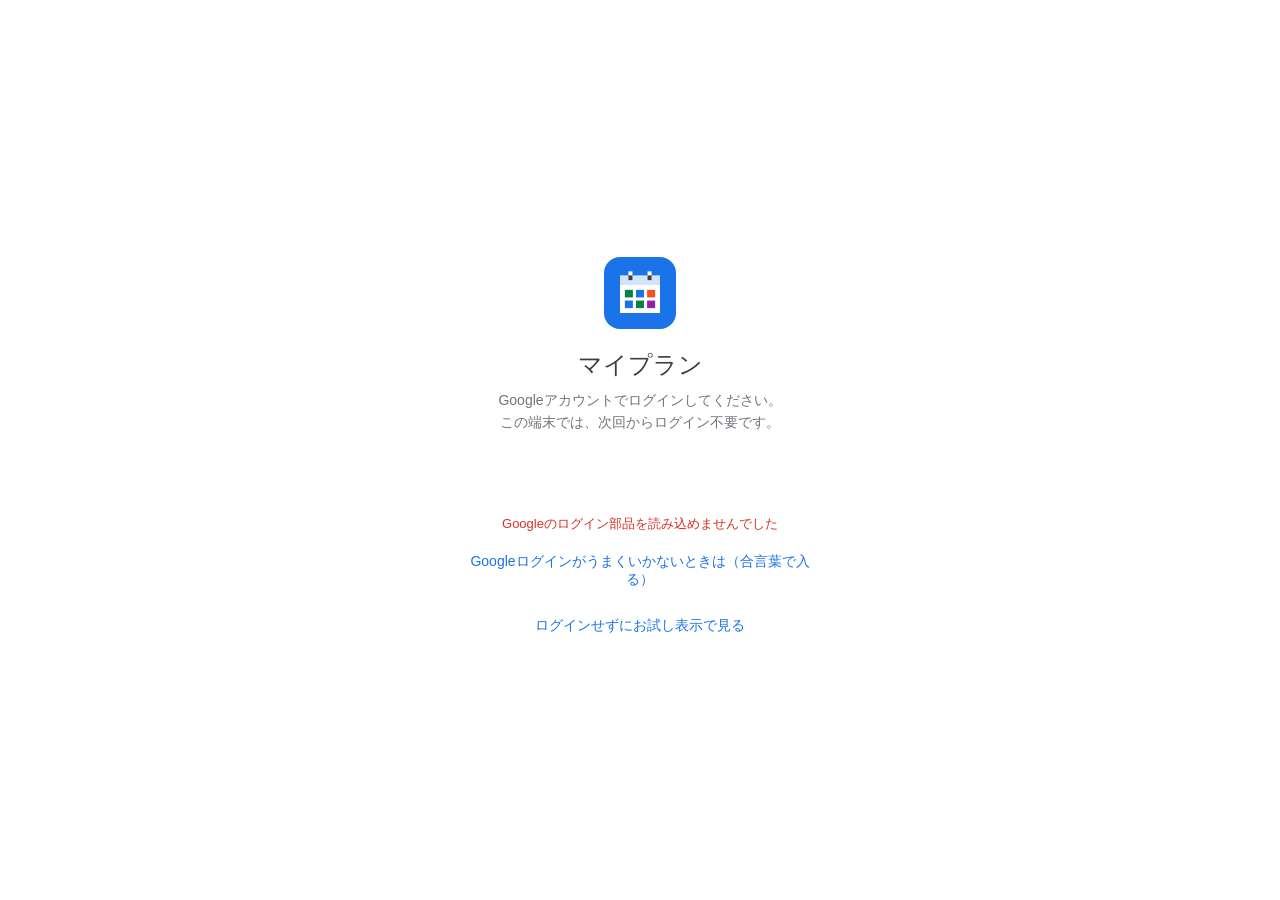
<file: index.html>
<!doctype html>
<html lang="ja">
<head>
<meta charset="utf-8">
<meta name="viewport" content="width=device-width, initial-scale=1, viewport-fit=cover">
<meta name="apple-mobile-web-app-capable" content="yes">
<meta name="mobile-web-app-capable" content="yes">
<meta name="apple-mobile-web-app-status-bar-style" content="black-translucent">
<meta name="apple-mobile-web-app-title" content="マイプラン">
<meta name="theme-color" content="#ffffff" media="(prefers-color-scheme: light)">
<meta name="theme-color" content="#1f1f1f" media="(prefers-color-scheme: dark)">
<link rel="manifest" href="manifest.json">
<link rel="apple-touch-icon" href="icon-180.png">
<link rel="icon" href="icon-180.png">
<title>マイプラン</title>
<link rel="stylesheet" href="style.css?v=12">
<script>try{var t=localStorage.getItem("mp_theme");t=t&&JSON.parse(t);if(t==="light"||t==="dark")document.documentElement.dataset.theme=t;}catch(e){}</script>
</head>
<body data-tab="cal">

<header class="topbar">
  <button id="todayBtn" class="pill" type="button">今日</button>
  <button id="prevBtn" class="icon" type="button" aria-label="前の月"><svg viewBox="0 0 24 24"><path d="M15.4 7.4 14 6l-6 6 6 6 1.4-1.4L10.8 12z"/></svg></button>
  <button id="nextBtn" class="icon" type="button" aria-label="次の月"><svg viewBox="0 0 24 24"><path d="M8.6 16.6 10 18l6-6-6-6-1.4 1.4 4.6 4.6z"/></svg></button>
  <h1 id="monthTitle"></h1>
  <span id="syncState" class="sync-state"></span>
  <button id="sumBtn" class="icon" type="button" aria-label="まとめ"><svg viewBox="0 0 24 24"><path d="M5 9h3v11H5zm5.5-5h3v16h-3zM16 13h3v7h-3z"/></svg></button>
  <button id="reloadBtn" class="icon" type="button" aria-label="再読み込み"><svg viewBox="0 0 24 24"><path d="M17.65 6.35A7.95 7.95 0 0 0 12 4a8 8 0 1 0 7.73 10h-2.08A6 6 0 1 1 12 6c1.66 0 3.14.69 4.22 1.78L13 11h7V4z"/></svg></button>
  <button id="settingsBtn" class="icon" type="button" aria-label="設定"><svg viewBox="0 0 24 24"><path d="M19.4 13a7.6 7.6 0 0 0 0-2l2.1-1.6-2-3.5-2.5 1a7 7 0 0 0-1.7-1L15 3h-4l-.4 2.9a7 7 0 0 0-1.7 1l-2.5-1-2 3.5L6.6 11a7.6 7.6 0 0 0 0 2l-2.1 1.6 2 3.5 2.5-1a7 7 0 0 0 1.7 1L11 21h4l.4-2.9a7 7 0 0 0 1.7-1l2.5 1 2-3.5zM13 15.5a3.5 3.5 0 1 1 0-7 3.5 3.5 0 0 1 0 7z" transform="translate(-1 0)"/></svg></button>
</header>

<div id="demoBanner" class="banner" hidden>お試し表示中です（見本のデータです）。</div>
<div id="filters" class="filters"></div>

<main class="layout">
  <aside id="dayPane" class="day-pane">
    <div class="dp-head"><div id="dpDate" class="dp-date"></div><button type="button" id="dpAdd" class="ag-add">＋ 追加</button></div>
    <div id="dpAllDay" class="dp-allday" hidden></div>
    <div id="dpScroll" class="dp-scroll"><div id="dpTimeline" class="dp-timeline"></div></div>
  </aside>
  <section id="calBox" class="cal-box">
    <div class="weekdays"><span>日</span><span>月</span><span>火</span><span>水</span><span>木</span><span>金</span><span>土</span></div>
    <div id="viewport" class="viewport">
      <div id="track" class="track">
        <div id="gridPrev" class="grid" aria-hidden="true"></div>
        <div id="grid" class="grid"></div>
        <div id="gridNext" class="grid" aria-hidden="true"></div>
      </div>
    </div>
  </section>
</main>



<button id="fab" class="fab" type="button" aria-label="予定を追加"><svg viewBox="0 0 24 24"><path d="M19 13h-6v6h-2v-6H5v-2h6V5h2v6h6z"/></svg></button>

<!-- 予定の追加・編集 -->
<dialog id="editor">
  <form id="editForm" class="dlg">
    <div class="dlg-head">
      <button type="button" class="icon" data-close aria-label="閉じる"><svg viewBox="0 0 24 24"><path d="M19 6.4 17.6 5 12 10.6 6.4 5 5 6.4 10.6 12 5 17.6 6.4 19l5.6-5.6 5.6 5.6 1.4-1.4-5.6-5.6z"/></svg></button>
      <h2 id="editTitle">予定を追加</h2>
      <button type="submit" id="saveBtn" class="btn-primary">保存</button>
    </div>
    <div class="dlg-body">
      <input id="fTitle" class="title-input" placeholder="タイトル" autocomplete="off">

      <div class="seg" id="fType">
        <button type="button" data-v="other">その他</button>
        <button type="button" data-v="run">ラン</button>
        <button type="button" data-v="study">勉強</button>
        <button type="button" data-v="money">資金</button>
      </div>

      <div class="field-row"><label for="fDate">日付</label><input type="date" id="fDate" required></div>
      <div class="field-row"><label for="fAllDay">終日</label><input type="checkbox" id="fAllDay" class="switch"></div>
      <div class="field-row" id="timeRow"><label>時間</label><span class="time-pair"><input type="time" id="fStart"><span>〜</span><input type="time" id="fEnd"></span></div>

      <div class="type-fields" data-type="run">
        <div class="field-row"><label for="fDist">距離</label><span class="unit"><input type="number" id="fDist" inputmode="decimal" step="0.1" min="0" placeholder="0"> km</span></div>
        <div class="field-row"><label>タイム</label><span class="unit"><input type="number" id="fMin" inputmode="numeric" min="0" placeholder="0"> 分 <input type="number" id="fSec" inputmode="numeric" min="0" max="59" placeholder="0"> 秒</span></div>
        <div class="field-row"><label>ペース</label><span id="fPace" class="muted">—</span></div>
      </div>
      <div class="type-fields" data-type="study">
        <div class="field-row"><label for="fSubject">資格・科目</label><input id="fSubject" list="subjects" placeholder="例：簿記2級" autocomplete="off"></div>
        <datalist id="subjects"></datalist>
        <div class="field-row"><label for="fStudyMin">勉強時間</label><span class="unit"><input type="number" id="fStudyMin" inputmode="numeric" min="0" placeholder="0"> 分</span></div>
      </div>
      <div class="type-fields" data-type="money">
        <div class="field-row"><label for="fKind">区分</label><select id="fKind"><option value="in">積み立て（＋）</option><option value="out">取り崩し（−）</option></select></div>
        <div class="field-row"><label for="fAmount">金額</label><span class="unit"><input type="number" id="fAmount" inputmode="numeric" min="0" placeholder="0"> 円</span></div>
      </div>

      <div class="field-row"><label>実行チェック</label><span class="seg status-seg" id="fStatus"><button type="button" data-v="">まだ</button><button type="button" data-v="ok" class="ok">できた</button><button type="button" data-v="ng" class="ng">できなかった</button></span></div>
      <textarea id="fMemo" rows="3" placeholder="メモ"></textarea>

      <div class="sync-title">Googleカレンダーへの同期</div>
      <div class="sync-opts" id="fSync">
        <label class="sync-opt"><input type="radio" name="sync" value="none"><span><b>アプリだけ</b><small>このアプリにだけ残す</small></span></label>
        <label class="sync-opt"><input type="radio" name="sync" value="mine"><span><b>自分のカレンダー</b><small id="mineDesc">自分専用のカレンダーに入れる（妻には見えない）</small></span></label>
        <label class="sync-opt"><input type="radio" name="sync" value="shared"><span><b>夫婦の共有カレンダー</b><small id="sharedDesc">妻と共有しているカレンダーに入れる</small></span></label>
      </div>

      <button type="button" id="copyBtn" class="btn-sub">この予定をコピーして新しく追加</button>
      <button type="button" id="delBtn" class="btn-danger">この予定を削除</button>
    </div>
  </form>
</dialog>

<!-- まとめ -->
<dialog id="sumDlg">
  <div class="dlg">
    <div class="dlg-head">
      <button type="button" class="icon" data-close aria-label="閉じる"><svg viewBox="0 0 24 24"><path d="M19 6.4 17.6 5 12 10.6 6.4 5 5 6.4 10.6 12 5 17.6 6.4 19l5.6-5.6 5.6 5.6 1.4-1.4-5.6-5.6z"/></svg></button>
      <h2>まとめ</h2><span></span>
    </div>
    <div class="dlg-body"><section id="summaryBox" class="summary"></section></div>
  </div>
</dialog>

<!-- 1日の予定 -->
<dialog id="day">
  <div class="dlg">
    <div class="dlg-head">
      <button type="button" class="icon" data-close aria-label="閉じる"><svg viewBox="0 0 24 24"><path d="M19 6.4 17.6 5 12 10.6 6.4 5 5 6.4 10.6 12 5 17.6 6.4 19l5.6-5.6 5.6 5.6 1.4-1.4-5.6-5.6z"/></svg></button>
      <h2 id="dayTitle"></h2>
      <button type="button" id="dayAdd" class="btn-primary">＋ 追加</button>
    </div>
    <div class="dlg-body" style="padding:0 0 24px"><section id="agendaBox" class="agenda"></section></div>
  </div>
</dialog>

<!-- 共有カレンダーの予定（見るだけ） -->
<dialog id="detail">
  <div class="dlg">
    <div class="dlg-head">
      <button type="button" class="icon" data-close aria-label="閉じる"><svg viewBox="0 0 24 24"><path d="M19 6.4 17.6 5 12 10.6 6.4 5 5 6.4 10.6 12 5 17.6 6.4 19l5.6-5.6 5.6 5.6 1.4-1.4-5.6-5.6z"/></svg></button>
      <h2>予定の詳細</h2><span></span>
    </div>
    <div class="dlg-body" id="detailBody"></div>
  </div>
</dialog>

<!-- 設定 -->
<dialog id="settings">
  <form id="settingsForm" class="dlg">
    <div class="dlg-head">
      <button type="button" class="icon" data-close aria-label="閉じる"><svg viewBox="0 0 24 24"><path d="M19 6.4 17.6 5 12 10.6 6.4 5 5 6.4 10.6 12 5 17.6 6.4 19l5.6-5.6 5.6 5.6 1.4-1.4-5.6-5.6z"/></svg></button>
      <h2>設定</h2>
      <button type="submit" class="btn-primary">保存</button>
    </div>
    <div class="dlg-body">
      <h3 class="sec">表示</h3>
      <div class="field-row"><label for="sTheme">色のテーマ</label><select id="sTheme"><option value="auto">自動（iPhoneの設定に合わせる）</option><option value="light">ライト</option><option value="dark">ダーク</option></select></div>

      <h3 class="sec">夫婦の共有カレンダーの色</h3>
      <div class="color-label" id="lblMe"><i></i>自分が入れた予定</div>
      <div class="swatches" id="swMe"></div>
      <div class="color-label" id="lblWife"><i></i>妻が入れた予定</div>
      <div class="swatches" id="swWife"></div>

      <h3 class="sec">アカウント</h3>
      <div class="account-row"><span id="accountName">—</span><button type="button" id="logoutBtn" class="btn-outline">ログアウト</button></div>
      <div class="field-col"><label>表示するカレンダー（いくつでも選べます）</label><div id="sSharedList" class="cal-list"></div></div>
      <div class="field-col"><label for="sShared">アプリから「夫婦の共有カレンダー」で入れる先</label><select id="sShared"><option value="">（まだ選んでいません）</option></select></div>

      <h3 class="sec">ランの目標</h3>
      <div class="field-row"><label for="sRunGoal">月間距離</label><span class="unit"><input id="sRunGoal" type="number" inputmode="decimal" min="0"> km</span></div>

      <h3 class="sec">勉強の目標</h3>
      <div class="field-row"><label for="sExamName">試験名</label><input id="sExamName" placeholder="例：簿記2級"></div>
      <div class="field-row"><label for="sExamDate">試験日</label><input id="sExamDate" type="date"></div>
      <div class="field-row"><label for="sStudyGoal">月間勉強時間</label><span class="unit"><input id="sStudyGoal" type="number" inputmode="numeric" min="0"> 時間</span></div>

      <h3 class="sec">資金の目標</h3>
      <div class="field-row"><label for="sFundName">目標名</label><input id="sFundName" placeholder="例：Mac mini"></div>
      <div class="field-row"><label for="sFundGoal">目標額</label><span class="unit"><input id="sFundGoal" type="number" inputmode="numeric" min="0"> 円</span></div>
      <div class="field-row"><label for="sFundDate">期限</label><input id="sFundDate" type="date"></div>

      <h3 class="sec">ホーム画面ウィジェット</h3>
      <p class="hint"><a href="widget.html" style="color:var(--blue)">ウィジェットの設定ページを開く</a></p>

      <details class="backup">
        <summary>接続の詳細設定（ふだんは使いません）</summary>
        <div class="field-col"><label for="sUrl">接続先URL（Apps ScriptのURL）</label><input id="sUrl" type="url" placeholder="https://script.google.com/macros/s/…/exec" autocomplete="off"></div>
        <div class="field-col"><label for="sToken">予備の合言葉（Googleログインが使えないとき）</label><input id="sToken" autocomplete="off"></div>
        <div class="test-row"><button type="button" id="testBtn" class="btn-outline">接続テスト</button><span id="testMsg" class="muted"></span></div>
      </details>
    </div>
  </form>
</dialog>

<div id="login" class="login" hidden>
  <div class="login-box">
    <img src="icon-180.png" alt="">
    <h2>マイプラン</h2>
    <p>Googleアカウントでログインしてください。<br>この端末では、次回からログイン不要です。</p>
    <div id="gsiBtn"></div>
    <div id="loginMsg" class="login-msg"></div>
    <div id="tokenBox" class="token-box" hidden>
      <input id="loginToken" type="password" autocomplete="off" placeholder="合言葉">
      <button type="button" id="tokenLoginBtn" class="btn-primary">合言葉でログイン</button>
    </div>
    <button type="button" id="tokenToggle" class="link-btn">Googleログインがうまくいかないときは（合言葉で入る）</button>
    <button type="button" id="demoBtn" class="link-btn">ログインせずにお試し表示で見る</button>
  </div>
</div>

<div id="toast" class="toast" role="status"></div>
<script src="config.js?v=10"></script>
<script src="app.js?v=12"></script>
</body>
</html>
</file>
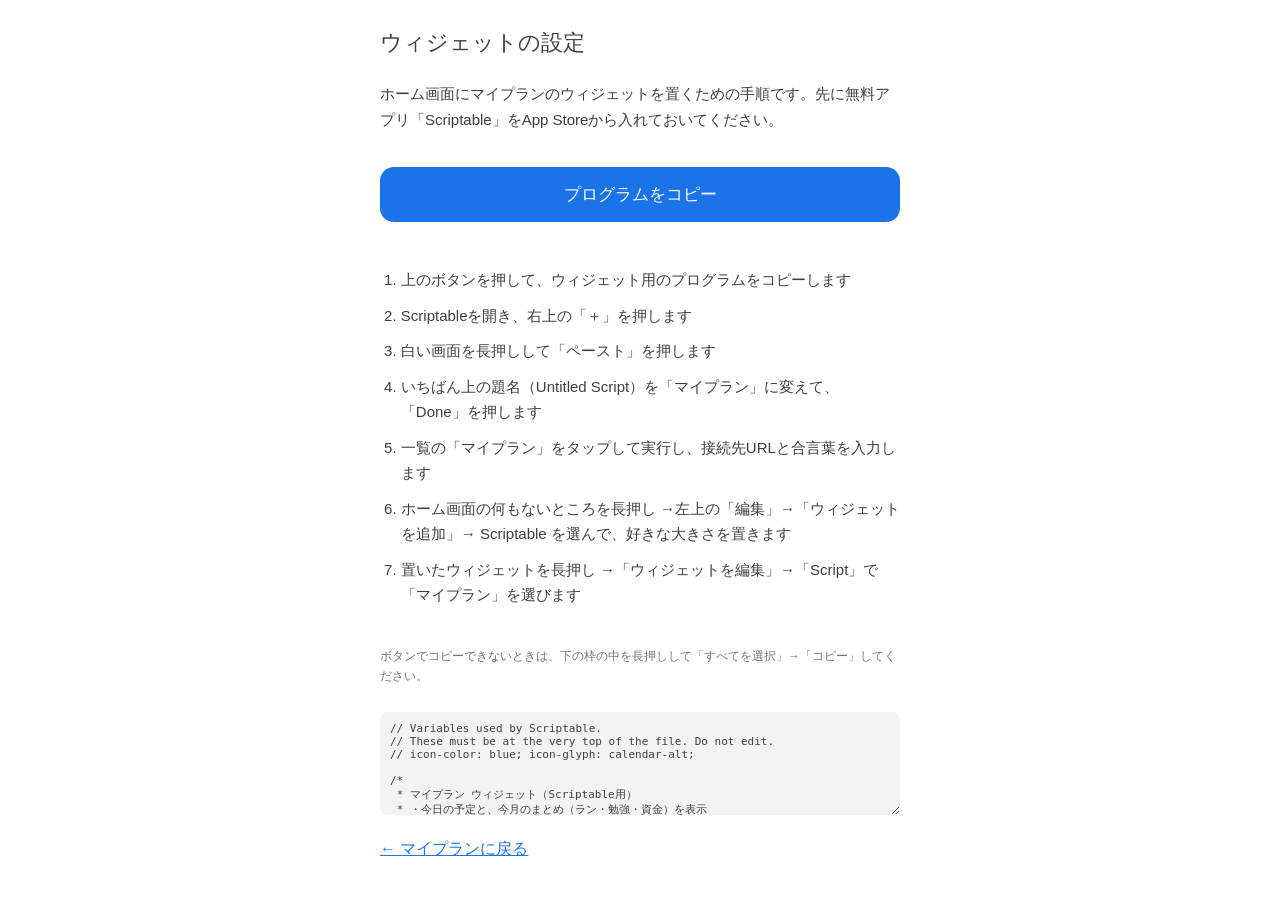
<file: widget.html>
<!doctype html>
<html lang="ja">
<head>
<meta charset="utf-8">
<meta name="viewport" content="width=device-width, initial-scale=1, viewport-fit=cover">
<title>ウィジェットの設定</title>
<link rel="stylesheet" href="style.css">
<style>
  body { padding: 0 20px 40px; max-width: 560px; margin: 0 auto; }
  h1 { font-size: 22px; font-weight: 400; margin: 28px 0 8px; }
  p, li { font-size: 15px; line-height: 1.7; }
  ol { padding-left: 1.3em; }
  li { margin-bottom: 10px; }
  .big-btn { display: block; width: 100%; padding: 16px; margin: 20px 0 8px; border-radius: 14px; background: var(--blue); color: var(--on-blue); font-size: 17px; font-weight: 500; }
  .big-btn:disabled { opacity: .5; }
  #msg { text-align: center; font-size: 14px; color: var(--fg2); min-height: 1.5em; }
  textarea { height: 120px; font-family: ui-monospace, Menlo, monospace; font-size: 11px; }
  .back { display: inline-block; margin-top: 24px; color: var(--blue); }
</style>
</head>
<body>
<h1>ウィジェットの設定</h1>
<p>ホーム画面にマイプランのウィジェットを置くための手順です。先に無料アプリ「Scriptable」をApp Storeから入れておいてください。</p>

<button type="button" id="copyBtn" class="big-btn" disabled>読み込み中…</button>
<div id="msg"></div>

<ol>
  <li>上のボタンを押して、ウィジェット用のプログラムをコピーします</li>
  <li>Scriptableを開き、右上の「＋」を押します</li>
  <li>白い画面を長押しして「ペースト」を押します</li>
  <li>いちばん上の題名（Untitled Script）を「マイプラン」に変えて、「Done」を押します</li>
  <li>一覧の「マイプラン」をタップして実行し、接続先URLと合言葉を入力します</li>
  <li>ホーム画面の何もないところを長押し →左上の「編集」→「ウィジェットを追加」→ Scriptable を選んで、好きな大きさを置きます</li>
  <li>置いたウィジェットを長押し →「ウィジェットを編集」→「Script」で「マイプラン」を選びます</li>
</ol>

<p class="hint">ボタンでコピーできないときは、下の枠の中を長押しして「すべてを選択」→「コピー」してください。</p>
<textarea id="code" readonly></textarea>

<a class="back" href="./">← マイプランに戻る</a>

<script>
(async function () {
  const btn = document.getElementById('copyBtn'), msg = document.getElementById('msg'), box = document.getElementById('code');
  try {
    const res = await fetch('widget/myplan-widget.js', { cache: 'no-store' });
    if (!res.ok) throw new Error(res.status);
    box.value = await res.text();
    btn.disabled = false;
    btn.textContent = 'プログラムをコピー';
  } catch (e) {
    btn.textContent = '読み込めませんでした';
    msg.textContent = '電波のよい場所で、ページを開き直してください';
    return;
  }
  btn.onclick = async function () {
    try {
      await navigator.clipboard.writeText(box.value);
    } catch (e) {
      box.focus(); box.select(); box.setSelectionRange(0, box.value.length);
      document.execCommand('copy');
    }
    msg.textContent = 'コピーしました。Scriptableを開いて貼り付けてください';
  };
})();
</script>
</body>
</html>
</file>
<file: style.css>
/* マイプラン — Googleカレンダー風のシンプルな見た目 */
:root {
  --bg: #ffffff;
  --fg: #3c4043;
  --fg2: #70757a;
  --line: #dadce0;
  --blue: #1a73e8;
  --on-blue: #ffffff;
  --hover: #f1f3f4;
  --sel: #e8f0fe;
  --card: #ffffff;
  --field: #f1f3f4;
  --danger: #d93025;
  --sun: #d93025;
  --sat: #1a73e8;
  --shadow: 0 1px 3px rgba(60,64,67,.3), 0 4px 8px 3px rgba(60,64,67,.15);
  --shared-bg: #fce8e6; --shared-fg: #c5221f;
  color-scheme: light;
}
/* ダーク表示：設定が「自動」でiPhoneが暗い表示のとき、または設定で「ダーク」を選んだとき */
@media (prefers-color-scheme: dark) {
  :root:not([data-theme="light"]) {
    --bg: #1f1f1f; --fg: #e3e3e3; --fg2: #a8a8a8; --line: #3c3c3c;
    --blue: #a8c7fa; --on-blue: #062e6f; --hover: #2d2d2d; --sel: #28324a;
    --card: #2a2a2a; --field: #333; --danger: #f28b82; --sun: #f28b82; --sat: #a8c7fa;
    --shadow: 0 4px 16px rgba(0,0,0,.6);
    --shared-bg: #5c2b29; --shared-fg: #f6aea9;
    color-scheme: dark;
  }
}
:root[data-theme="dark"] {
    --bg: #1f1f1f; --fg: #e3e3e3; --fg2: #a8a8a8; --line: #3c3c3c;
    --blue: #a8c7fa; --on-blue: #062e6f; --hover: #2d2d2d; --sel: #28324a;
    --card: #2a2a2a; --field: #333; --danger: #f28b82; --sun: #f28b82; --sat: #a8c7fa;
    --shadow: 0 4px 16px rgba(0,0,0,.6);
    --shared-bg: #5c2b29; --shared-fg: #f6aea9;
    color-scheme: dark;
}

* { box-sizing: border-box; }
html, body { margin: 0; }
body {
  font-family: -apple-system, BlinkMacSystemFont, "Hiragino Sans", "Hiragino Kaku Gothic ProN", "Noto Sans JP", sans-serif;
  background: var(--bg); color: var(--fg);
  -webkit-tap-highlight-color: transparent;
  -webkit-text-size-adjust: 100%;
  padding-left: env(safe-area-inset-left); padding-right: env(safe-area-inset-right);
}
button { font: inherit; color: inherit; background: none; border: 0; cursor: pointer; padding: 0; }
input, select, textarea { font: inherit; color: inherit; }
svg { fill: currentColor; }
[hidden] { display: none !important; }

/* ---- 上部バー ---- */
.topbar {
  position: sticky; top: 0; z-index: 10;
  display: flex; align-items: center; gap: 2px;
  padding: calc(6px + env(safe-area-inset-top)) 8px 6px 12px;
  background: var(--bg); border-bottom: 1px solid var(--line);
}
.topbar h1 { flex: 1; margin: 0 0 0 6px; font-size: 20px; font-weight: 400; white-space: nowrap; }
.pill { border: 1px solid var(--line); border-radius: 18px; padding: 5px 14px; font-size: 14px; margin-right: 4px; }
.pill:active, .icon:active { background: var(--hover); }
.icon { width: 38px; height: 38px; border-radius: 50%; display: grid; place-items: center; flex: none; }
.icon svg { width: 22px; height: 22px; }
.sync-state { font-size: 11px; color: var(--fg2); white-space: nowrap; }
.banner { background: var(--sel); color: var(--fg); font-size: 12px; padding: 8px 14px; }

/* ---- 表示切り替え ---- */
.filters { display: flex; gap: 6px; overflow-x: auto; padding: 8px 12px; scrollbar-width: none; }
.filters::-webkit-scrollbar { display: none; }
.fchip { display: flex; align-items: center; gap: 6px; flex: none; border: 1px solid var(--line); border-radius: 16px; padding: 4px 11px; font-size: 13px; }
.fchip i { width: 12px; height: 12px; border-radius: 3px; background: var(--c); border: 2px solid var(--c); }
.fchip.off { color: var(--fg2); }
.fchip.off i { background: transparent; }

/* ---- レイアウト：カレンダーを画面いっぱいに ---- */
html, body { width: 100%; height: 100%; }
body { display: flex; flex-direction: column; height: 100dvh; overflow: hidden; }
.topbar, .banner, .filters, .tabbar { flex: none; }
.layout { flex: 1; min-height: 0; display: flex; flex-direction: column; width: 100%; padding-bottom: env(safe-area-inset-bottom); }
.cal-box { flex: 1; min-height: 0; display: flex; flex-direction: column; }
.summary { padding: 8px 0 !important; }

/* ---- 月カレンダー ---- */
.weekdays { display: grid; grid-template-columns: repeat(7, 1fr); text-align: center; font-size: 11px; color: var(--fg2); padding: 2px 0 4px; }
.weekdays span:first-child { color: var(--sun); }
.weekdays span:last-child { color: var(--sat); }
.grid { flex: 1; min-height: 0; display: grid; grid-template-columns: repeat(7, minmax(0, 1fr)); grid-template-rows: repeat(var(--weeks, 5), minmax(0, 1fr)); border-top: 1px solid var(--line); }
.cell { display: flex; flex-direction: column; gap: 1px; min-width: 0; min-height: 0; padding: 2px 1px 3px; border-right: 1px solid var(--line); border-bottom: 1px solid var(--line); cursor: pointer; overflow: hidden; }
.cell:nth-child(7n) { border-right: 0; }
.cell.sel { background: var(--sel); }
.num { align-self: center; width: 22px; height: 22px; line-height: 22px; text-align: center; border-radius: 50%; font-size: 12px; margin-bottom: 1px; }
.cell.sun .num { color: var(--sun); }
.cell.sat .num { color: var(--sat); }
.cell.out .num { opacity: .45; }
.num.today { background: var(--blue); color: var(--on-blue) !important; font-weight: 600; opacity: 1 !important; }
.chip { display: block; width: 100%; text-align: left; font-size: 10.5px; line-height: 16px; padding: 0 3px; border-radius: 4px; background: var(--c); color: #fff; white-space: nowrap; overflow: hidden; text-overflow: clip; }
.chip .t { display: none; }
.chip.done { opacity: .62; }

.more { font-size: 10px; color: var(--fg2); padding-left: 3px; line-height: 14px; }

/* ---- 1日の予定 ---- */
.agenda { padding: 4px 0 8px; }
.ag-head { display: flex; align-items: center; padding: 4px 16px 8px; }
.ag-head h2 { flex: 1; margin: 0; font-size: 16px; font-weight: 500; }
.ag-add { color: var(--blue); font-size: 14px; padding: 6px 10px; border-radius: 16px; }
.ag-add:active { background: var(--sel); }
.ag-empty { padding: 8px 16px 16px; color: var(--fg2); font-size: 14px; }
.ag-row { display: flex; align-items: center; gap: 12px; width: 100%; text-align: left; padding: 10px 16px; }
.ag-row:active { background: var(--hover); }
.ag-row .dot { width: 12px; height: 12px; border-radius: 50%; background: var(--c); flex: none; }
.ag-time { width: 74px; flex: none; font-size: 12px; color: var(--fg2); line-height: 1.3; }
.ag-main { flex: 1; min-width: 0; }
.ag-title { display: block; font-size: 15px; white-space: nowrap; overflow: hidden; text-overflow: ellipsis; }
.ag-row.done .ag-title { text-decoration: line-through; text-decoration-color: var(--fg2); }
.ag-sub { display: block; font-size: 12px; color: var(--fg2); margin-top: 2px; }
.badge { flex: none; font-size: 11px; border-radius: 10px; padding: 2px 8px; background: var(--field); color: var(--fg2); white-space: nowrap; }
.badge.mine { background: var(--sel); color: var(--blue); }
.badge.shared { background: var(--shared-bg); color: var(--shared-fg); }

/* ---- まとめ ---- */
.summary { padding: 12px 12px 8px; }
.sum-title { font-size: 16px; font-weight: 500; margin: 4px 4px 12px; }
.card { border: 1px solid var(--line); border-radius: 12px; padding: 14px 16px; margin-bottom: 12px; background: var(--card); }
.card h3 { display: flex; align-items: center; gap: 8px; margin: 0 0 10px; font-size: 14px; font-weight: 500; }
.card h3 i { width: 10px; height: 10px; border-radius: 3px; background: var(--c); }
.big { font-size: 26px; font-weight: 400; }
.big small { font-size: 13px; color: var(--fg2); margin-left: 4px; }
.bar { height: 8px; border-radius: 4px; background: var(--field); overflow: hidden; margin: 8px 0 6px; }
.bar span { display: block; height: 100%; background: var(--c); border-radius: 4px; }
.kv { display: flex; justify-content: space-between; font-size: 13px; color: var(--fg2); padding: 2px 0; }
.kv b { color: var(--fg); font-weight: 500; }
.spark { display: flex; align-items: flex-end; gap: 2px; height: 44px; margin-top: 10px; }
.spark span { flex: 1; background: var(--c); border-radius: 2px 2px 0 0; min-height: 2px; opacity: .85; }
.spark span.zero { background: var(--field); opacity: 1; }
.subj { margin-top: 8px; }
.subj .kv { padding: 1px 0; }
.subj .bar { height: 5px; margin: 2px 0 6px; }
.hint { font-size: 12px; color: var(--fg2); }

/* ---- 下のタブ・追加ボタン ---- */
.tabbar { position: relative; z-index: 10; display: flex; background: var(--bg); border-top: 1px solid var(--line); padding-bottom: env(safe-area-inset-bottom); }
.tabbar button { flex: 1; display: flex; flex-direction: column; align-items: center; gap: 2px; padding: 7px 0 6px; font-size: 11px; color: var(--fg2); }
.tabbar svg { width: 22px; height: 22px; }
body[data-tab="cal"] .tabbar [data-tab="cal"], body[data-tab="sum"] .tabbar [data-tab="sum"] { color: var(--blue); }
.fab { position: fixed; right: 16px; bottom: calc(20px + env(safe-area-inset-bottom)); z-index: 11; width: 56px; height: 56px; border-radius: 16px; background: var(--card); color: var(--blue); box-shadow: var(--shadow); display: grid; place-items: center; }
.fab svg { width: 30px; height: 30px; }

/* ---- 開いた画面（iPhone Duo など）：文字を大きく、まとめは横に並べる ---- */
@media (min-width: 640px) {
  .chip { font-size: 12.5px; line-height: 19px; padding: 0 4px; }
  .num { font-size: 14px; width: 26px; height: 26px; line-height: 26px; }
  .weekdays { font-size: 13px; }
  .more { font-size: 11px; }
  .sum-cards { display: grid; grid-template-columns: repeat(auto-fill, minmax(280px, 1fr)); gap: 14px; }
  .sum-cards .card { margin: 0; }
}

@media (min-width: 1000px) {
  .chip .t { display: inline; color: inherit; margin-right: 3px; }
}

/* ---- ダイアログ ---- */
dialog { border: 0; padding: 0; margin: 0; width: 100%; max-width: 100%; height: 100%; max-height: 100%; background: var(--card); color: var(--fg); }
dialog::backdrop { background: rgba(32,33,36,.45); }
dialog[open] { display: flex; }
.dlg { display: flex; flex-direction: column; width: 100%; max-height: 100%; }
.dlg-head { display: flex; align-items: center; gap: 8px; padding: calc(8px + env(safe-area-inset-top)) 12px 8px 8px; border-bottom: 1px solid var(--line); }
.dlg-head h2 { flex: 1; margin: 0; font-size: 18px; font-weight: 400; }
.dlg-body { flex: 1; overflow-y: auto; padding: 8px 20px calc(24px + env(safe-area-inset-bottom)); }
@media (min-width: 640px) {
  dialog { width: 560px; height: auto; max-height: 90dvh; margin: auto; border-radius: 20px; box-shadow: var(--shadow); }
  .dlg-head { padding-top: 10px; }
  .dlg-body { padding-bottom: 24px; }
}
.btn-primary { background: var(--blue); color: var(--on-blue); border-radius: 18px; padding: 7px 20px; font-size: 14px; font-weight: 500; }
.btn-primary:disabled { opacity: .5; }
.btn-outline { border: 1px solid var(--line); color: var(--blue); border-radius: 18px; padding: 7px 16px; font-size: 14px; }
.btn-sub { display: block; width: 100%; margin-top: 24px; padding: 12px; border-radius: 12px; color: var(--blue); border: 1px solid var(--line); }
.btn-sub + .btn-danger { margin-top: 10px; }
.btn-danger { display: block; width: 100%; margin-top: 24px; padding: 12px; border-radius: 12px; color: var(--danger); border: 1px solid var(--line); }

.title-input { width: 100%; border: 0; border-bottom: 1px solid var(--line); background: transparent; font-size: 22px; padding: 12px 0 10px; outline: none; }
.title-input:focus { border-bottom: 2px solid var(--blue); }
.seg { display: flex; gap: 6px; margin: 14px 0 6px; flex-wrap: wrap; }
.seg button { border: 1px solid var(--line); border-radius: 8px; padding: 6px 14px; font-size: 14px; }
.seg button.on { background: var(--c); border-color: var(--c); color: #fff; }

.field-row { display: flex; align-items: center; justify-content: space-between; gap: 12px; min-height: 48px; border-bottom: 1px solid var(--line); }
.field-row > label { color: var(--fg2); font-size: 14px; flex: none; }
.field-row input:not([type=checkbox]), .field-row select, .field-col input, .field-col select {
  background: var(--field); border: 0; border-radius: 8px; padding: 8px 10px; font-size: 15px; outline: none; min-width: 0;
}
.field-row input:focus, .field-row select:focus, .field-col input:focus, .field-col select:focus { box-shadow: 0 0 0 2px var(--blue); }
.field-row > input:not([type=checkbox]), .field-row > select { flex: 1; max-width: 230px; text-align: right; }
.field-row input[type=date], .field-row input[type=time] { text-align: center; }
.unit { display: flex; align-items: center; gap: 6px; font-size: 14px; color: var(--fg2); }
.unit input { width: 84px; text-align: right; }
.time-pair { display: flex; align-items: center; gap: 6px; }
.time-pair input { width: 104px; }
.muted { color: var(--fg2); font-size: 14px; }
.field-col { display: flex; flex-direction: column; gap: 6px; margin: 12px 0; }
.field-col label { font-size: 13px; color: var(--fg2); }
.field-col input, .field-col select { width: 100%; }
.cal-list { display: flex; flex-direction: column; border-radius: 10px; background: var(--field); }
.cal-check { display: flex; align-items: center; gap: 10px; padding: 10px 12px; font-size: 15px; }
.cal-check + .cal-check { border-top: 1px solid rgba(127,127,127,.18); }
.cal-check input { width: 20px; height: 20px; flex: none; accent-color: var(--blue); }
textarea { width: 100%; margin-top: 14px; background: var(--field); border: 0; border-radius: 8px; padding: 10px; font-size: 15px; resize: vertical; outline: none; }
.type-fields { display: none; }
.type-fields.on { display: block; }
.sec { font-size: 13px; font-weight: 500; color: var(--blue); margin: 22px 0 4px; }
.test-row { display: flex; align-items: center; gap: 12px; }

.switch { appearance: none; -webkit-appearance: none; width: 44px; height: 26px; border-radius: 13px; background: var(--line); position: relative; cursor: pointer; transition: background .15s; flex: none; margin: 0; }
.switch::after { content: ""; position: absolute; top: 3px; left: 3px; width: 20px; height: 20px; border-radius: 50%; background: #fff; transition: left .15s; box-shadow: 0 1px 2px rgba(0,0,0,.3); }
.switch:checked { background: var(--blue); }
.switch:checked::after { left: 21px; }

.sync-title { margin: 22px 0 8px; font-size: 13px; font-weight: 500; color: var(--blue); }
.sync-opts { display: flex; flex-direction: column; gap: 8px; }
.sync-opt { display: flex; align-items: center; gap: 12px; border: 1px solid var(--line); border-radius: 12px; padding: 10px 14px; cursor: pointer; }
.sync-opt:has(input:checked) { border-color: var(--blue); background: var(--sel); }
.sync-opt:has(input:disabled) { opacity: .5; cursor: default; }
.sync-opt input { accent-color: var(--blue); width: 18px; height: 18px; margin: 0; flex: none; }
.sync-opt span { display: flex; flex-direction: column; gap: 2px; }
.sync-opt b { font-weight: 500; font-size: 15px; }
.sync-opt small { font-size: 12px; color: var(--fg2); }

.detail-title { font-size: 20px; margin: 16px 0 8px; }
.detail-line { color: var(--fg2); font-size: 14px; margin: 6px 0; white-space: pre-wrap; }

.toast { position: fixed; left: 50%; bottom: calc(140px + env(safe-area-inset-bottom)); transform: translateX(-50%) translateY(20px); background: #323232; color: #fff; padding: 10px 18px; border-radius: 8px; font-size: 14px; opacity: 0; pointer-events: none; transition: .2s; z-index: 100; max-width: calc(100% - 32px); }
.toast.show { opacity: 1; transform: translateX(-50%); }

/* ---- ログイン画面 ---- */
.login { position: fixed; inset: 0; z-index: 200; background: var(--bg); display: flex; align-items: center; justify-content: center; padding: 24px; }
.login-box { width: 100%; max-width: 360px; text-align: center; }
.login-box img { width: 72px; height: 72px; border-radius: 16px; }
.login-box h2 { font-size: 24px; font-weight: 400; margin: 16px 0 8px; }
.login-box p { color: var(--fg2); font-size: 14px; line-height: 1.6; margin: 0 0 24px; }
#gsiBtn { display: flex; justify-content: center; min-height: 44px; }
.login-msg { color: var(--danger); font-size: 13px; margin-top: 14px; min-height: 1em; }
.link-btn { color: var(--blue); font-size: 14px; margin-top: 18px; padding: 8px; }
.account-row { display: flex; align-items: center; justify-content: space-between; gap: 12px; min-height: 48px; border-bottom: 1px solid var(--line); font-size: 14px; }
.account-row span { min-width: 0; overflow: hidden; text-overflow: ellipsis; }
details.backup { margin-top: 22px; border-top: 1px solid var(--line); padding-top: 10px; }
details.backup summary { font-size: 13px; color: var(--fg2); cursor: pointer; padding: 6px 0; }
.token-box { display: flex; flex-direction: column; gap: 10px; margin-top: 16px; }
.token-box input { background: var(--field); border: 0; border-radius: 10px; padding: 12px; font-size: 16px; color: var(--fg); outline: none; text-align: center; }
.token-box .btn-primary { padding: 11px; font-size: 15px; }
.login-box .link-btn { display: block; margin: 12px auto 0; }

/* ---- 色の選択 ---- */
.swatches { display: flex; flex-wrap: wrap; gap: 8px; padding: 8px 0 12px; }
.swatch { width: 30px; height: 30px; border-radius: 50%; background: var(--c); border: 3px solid transparent; box-shadow: 0 0 0 1px var(--line); }
.swatch.on { border-color: var(--bg); box-shadow: 0 0 0 2px var(--c); }
.color-label { font-size: 14px; color: var(--fg2); margin-top: 10px; display: flex; align-items: center; gap: 8px; }
.color-label i { width: 12px; height: 12px; border-radius: 3px; background: var(--c); }

/* ---- 月の切り替え：前・今・次の3か月を横に並べ、指に合わせて動かす ---- */
.cal-box { overflow: hidden; }
.viewport { flex: 1; min-height: 0; overflow: hidden; position: relative; touch-action: pan-y; }
.track { display: flex; width: 300%; height: 100%; transform: translateX(-33.3333%); will-change: transform; }
.track > .grid { flex: 0 0 33.3333%; width: 33.3333%; height: 100%; }

/* ---- 開いた画面：左の「1日の予定」（時間ごと） ---- */
.day-pane { display: none; }
@media (min-width: 640px) {
  .layout { flex-direction: row; }
  .day-pane { display: flex; flex-direction: column; flex: 0 0 34%; max-width: 440px; min-width: 230px; min-height: 0; border-right: 1px solid var(--line); }
  .cal-box { flex: 1; min-width: 0; }
}
.dp-head { display: flex; align-items: center; padding: 8px 10px 8px 14px; border-bottom: 1px solid var(--line); }
.dp-date { flex: 1; display: flex; align-items: center; gap: 8px; }
.dp-wd { font-size: 12px; color: var(--fg2); }
.dp-num { width: 36px; height: 36px; line-height: 36px; text-align: center; border-radius: 50%; font-size: 20px; }
.dp-num.today { background: var(--blue); color: var(--on-blue); font-weight: 600; }
.dp-md { font-size: 13px; color: var(--fg2); }
.dp-allday { display: flex; flex-direction: column; gap: 2px; padding: 6px 8px 6px 50px; border-bottom: 1px solid var(--line); }
.dp-allday .chip { font-size: 12px; line-height: 20px; }
.dp-scroll { flex: 1; min-height: 0; overflow-y: auto; }
.dp-timeline { position: relative; height: calc(24 * 48px); margin: 8px 0 24px; }
.dp-hour { position: absolute; left: 0; right: 0; height: 48px; cursor: pointer; }
.dp-hour::after { content: ""; position: absolute; left: 44px; right: 0; top: 0; border-top: 1px solid var(--line); }
.dp-hour:first-child::after { display: none; }
.dp-hl { position: absolute; left: 0; width: 40px; text-align: right; top: -7px; font-size: 10.5px; color: var(--fg2); }
.dp-ev { position: absolute; display: flex; flex-direction: column; align-items: flex-start; overflow: hidden; text-align: left; padding: 2px 6px; border-radius: 6px; background: var(--c); color: #fff; font-size: 12px; line-height: 1.3; border: 1px solid var(--bg); z-index: 1; }
.dp-ev b { font-weight: 500; white-space: nowrap; overflow: hidden; text-overflow: ellipsis; max-width: 100%; }
.dp-ev small { font-size: 11px; opacity: .9; }
.dp-ev.done { opacity: .6; }
.dp-now { position: absolute; left: 44px; right: 0; height: 2px; background: #EA4335; z-index: 2; pointer-events: none; }
.dp-now::before { content: ""; position: absolute; left: -5px; top: -4px; width: 10px; height: 10px; border-radius: 50%; background: #EA4335; }

/* ---- 11/13：右側（ステータス表示の下）の余白までカレンダーを広げる ----
   上部バー・絞り込みは時計などと重ならないよう余白を残し、カレンダー部分だけ端まで伸ばす */
.layout { width: auto; margin-left: calc(-1 * env(safe-area-inset-left)); margin-right: calc(-1 * env(safe-area-inset-right)); }
@media (max-width: 639px) {
  .dlg { padding-left: env(safe-area-inset-left); padding-right: env(safe-area-inset-right); }
}

/* ---- 11/18：月表示に入る予定を増やす（文字と行をひとまわり小さく） ---- */
.cell { padding: 2px 1px 2px; }
.num { width: 18px; height: 18px; line-height: 18px; font-size: 11px; margin-bottom: 0; }
.chip { font-size: 10px; line-height: 13px; padding: 0 2px; border-radius: 3px; }
.more { font-size: 9.5px; line-height: 11px; padding-left: 2px; }
@media (min-width: 640px) {
  .num { font-size: 13px; width: 24px; height: 24px; line-height: 24px; }
  .chip { font-size: 12px; line-height: 17px; padding: 0 3px; }
  .more { font-size: 11px; line-height: 13px; }
}

/* ---- 11/18：週表示 ---- */
.vseg { display: flex; flex: none; border: 1px solid var(--line); border-radius: 16px; overflow: hidden; margin-right: 4px; }
.vbtn { padding: 4px 12px; font-size: 13px; color: var(--fg2); }
.vbtn.on { background: var(--blue); color: var(--on-blue); font-weight: 600; }
.is-week .weekdays { display: none; }
.grid.week { display: flex; flex-direction: column; }
.wk-gut { flex: 0 0 34px; width: 34px; font-size: 9.5px; color: var(--fg2); text-align: right; padding-right: 4px; align-self: center; }
.wk-head, .wk-allday { display: flex; flex: none; border-bottom: 1px solid var(--line); }
.wk-day { flex: 1; min-width: 0; display: flex; flex-direction: column; align-items: center; padding: 2px 0 4px; gap: 1px; }
.wk-day small { font-size: 10px; color: var(--fg2); }
.wk-day.sun small, .wk-day.sun .num { color: var(--sun); }
.wk-day.sat small, .wk-day.sat .num { color: var(--sat); }
.wk-day .num { width: 24px; height: 24px; line-height: 24px; font-size: 13px; }
.wk-day.sel, .wk-adcell.sel, .wk-col.sel { background: var(--sel); }
.wk-allday { max-height: 28%; overflow-y: auto; }
.wk-adcell { flex: 1; min-width: 0; display: flex; flex-direction: column; gap: 1px; padding: 2px 1px; border-left: 1px solid var(--line); }
.wk-adcell .chip { font-size: 9.5px; line-height: 13px; }
.wk-scroll { flex: 1; min-height: 0; overflow-y: auto; -webkit-overflow-scrolling: touch; }
.wk-body { position: relative; margin: 6px 0 16px; }
.wk-line { position: absolute; left: 0; right: 0; height: 0; border-top: 1px solid var(--line); }
.wk-line span { position: absolute; left: 0; width: 30px; top: -7px; text-align: right; font-size: 9.5px; color: var(--fg2); background: var(--bg); }
.wk-cols { position: absolute; top: 0; bottom: 0; left: 34px; right: 0; display: flex; }
.wk-col { position: relative; flex: 1; min-width: 0; border-left: 1px solid var(--line); cursor: pointer; }
.wk-ev { padding: 1px 3px; border-radius: 4px; font-size: 10px; line-height: 1.2; }
.wk-ev b { white-space: normal; word-break: break-all; font-weight: 500; flex: 0 1 auto; min-height: 0; overflow: hidden; }
.wk-ev small { font-size: 9px; }
.wk-now { position: absolute; left: 0; right: 0; height: 2px; background: #EA4335; z-index: 2; pointer-events: none; }
@media (min-width: 640px) {
  .wk-gut { flex-basis: 44px; width: 44px; font-size: 11px; }
  .wk-cols { left: 44px; }
  .wk-line span { width: 40px; font-size: 10.5px; }
  .wk-day small { font-size: 12px; }
  .wk-day .num { width: 30px; height: 30px; line-height: 30px; font-size: 16px; }
  .wk-adcell .chip { font-size: 11.5px; line-height: 17px; }
  .wk-ev { font-size: 12px; padding: 2px 4px; }
  .wk-ev small { font-size: 11px; }
}

/* ---- 実行チェック（できた／できなかった） ---- */
:root { --ok: #188038; --ng: #d93025; }
.ag-item { display: flex; align-items: center; }
.ag-item .ag-row { flex: 1; min-width: 0; padding-right: 8px; }
.chk { flex: none; width: 34px; height: 34px; margin-right: 14px; border-radius: 50%; border: 2px solid var(--line); color: #fff; font-size: 17px; font-weight: 700; line-height: 30px; text-align: center; }
.chk.ok { background: var(--ok); border-color: var(--ok); }
.chk.ng { background: var(--ng); border-color: var(--ng); }
.ag-row.ng .ag-title { text-decoration: line-through; text-decoration-color: var(--ng); }
.chip.ng, .dp-ev.ng { opacity: .55; }
.status-seg { margin: 0; flex-wrap: nowrap; gap: 4px; }
.status-seg button { padding: 5px 10px; font-size: 13px; }
.status-seg button.on { background: var(--fg2); border-color: var(--fg2); color: #fff; }
.status-seg button.ok.on { background: var(--ok); border-color: var(--ok); }
.status-seg button.ng.on { background: var(--ng); border-color: var(--ng); }
.pill { white-space: nowrap; }
</file>
